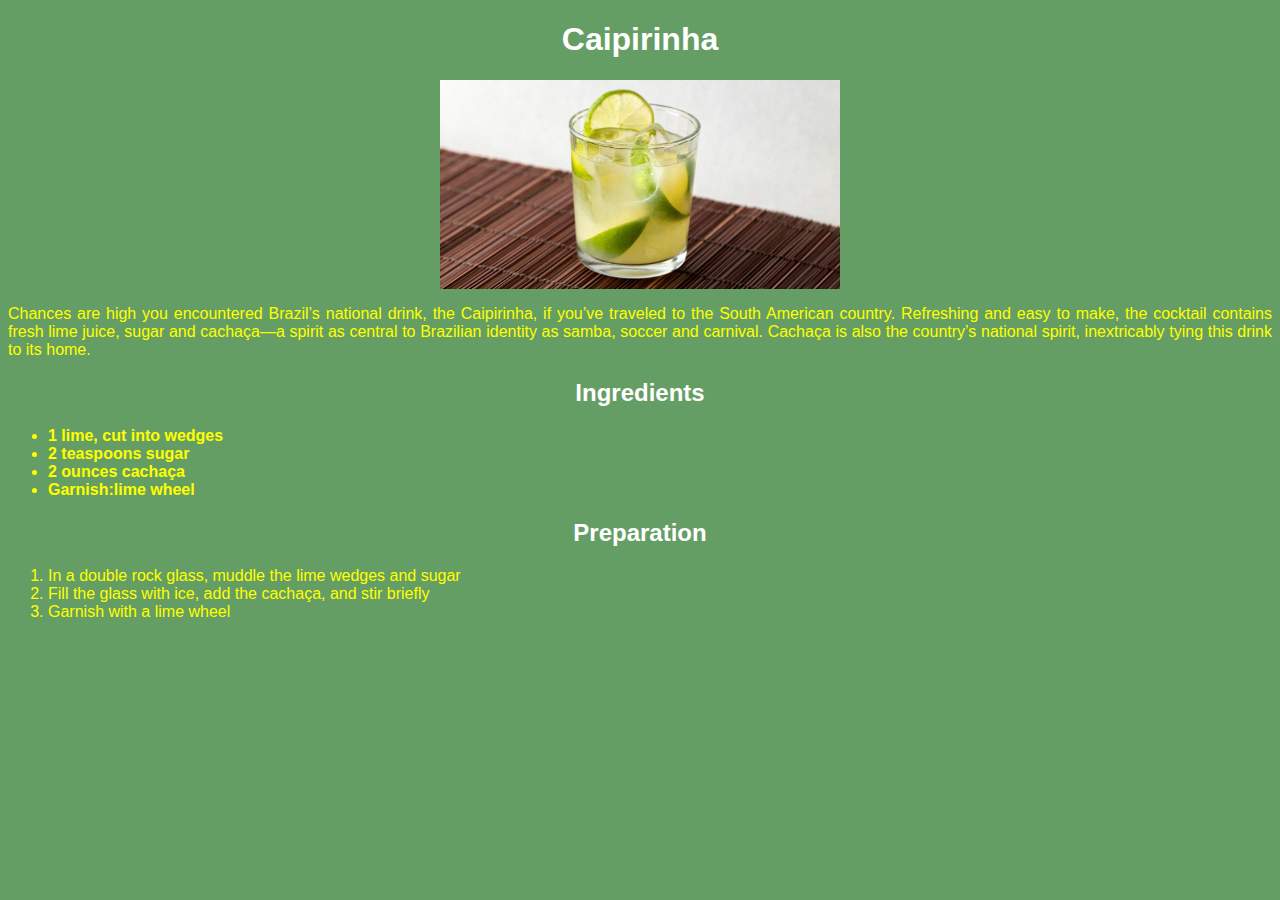
<file: recipes/caipirinha.html>
<!DOCTYPE html>

<html>
    <head>
        <title>Caipirinha Recipe</title>
        <meta charset="utf-8">
        <link rel="stylesheet" href="../styles.css">
    </head>

    <body>
        <h1>Caipirinha</h1>

        <img src="../img/cpr.jpg" alt="a glass of delicious caipirinha" width="400">
        
        <p>Chances are high you encountered Brazil’s 
            national drink, the Caipirinha, if you’ve traveled 
            to the South American country. Refreshing and easy
            to make, the cocktail contains fresh lime juice, 
            sugar and cachaça—a spirit as central to Brazilian 
            identity as samba, soccer and carnival. 
            Cachaça is also the country’s national spirit,
            inextricably tying this drink to its home. </p>
        
        <h2>Ingredients</h2>
        <ul>
           <li>1 lime, cut into wedges</li>
           <li>2 teaspoons sugar</li>
           <li>2 ounces cachaça</li>
           <li>Garnish:lime wheel</li> 
        </ul>

        <h2>Preparation</h2>
        <ol>
            <li>In a double rock glass, muddle the lime wedges and sugar</li>
            <li>Fill the glass with ice, add the cachaça, and stir briefly</li>
            <li>Garnish with a lime wheel</li>
        </ol>
        

    </body>
</html>
</file>
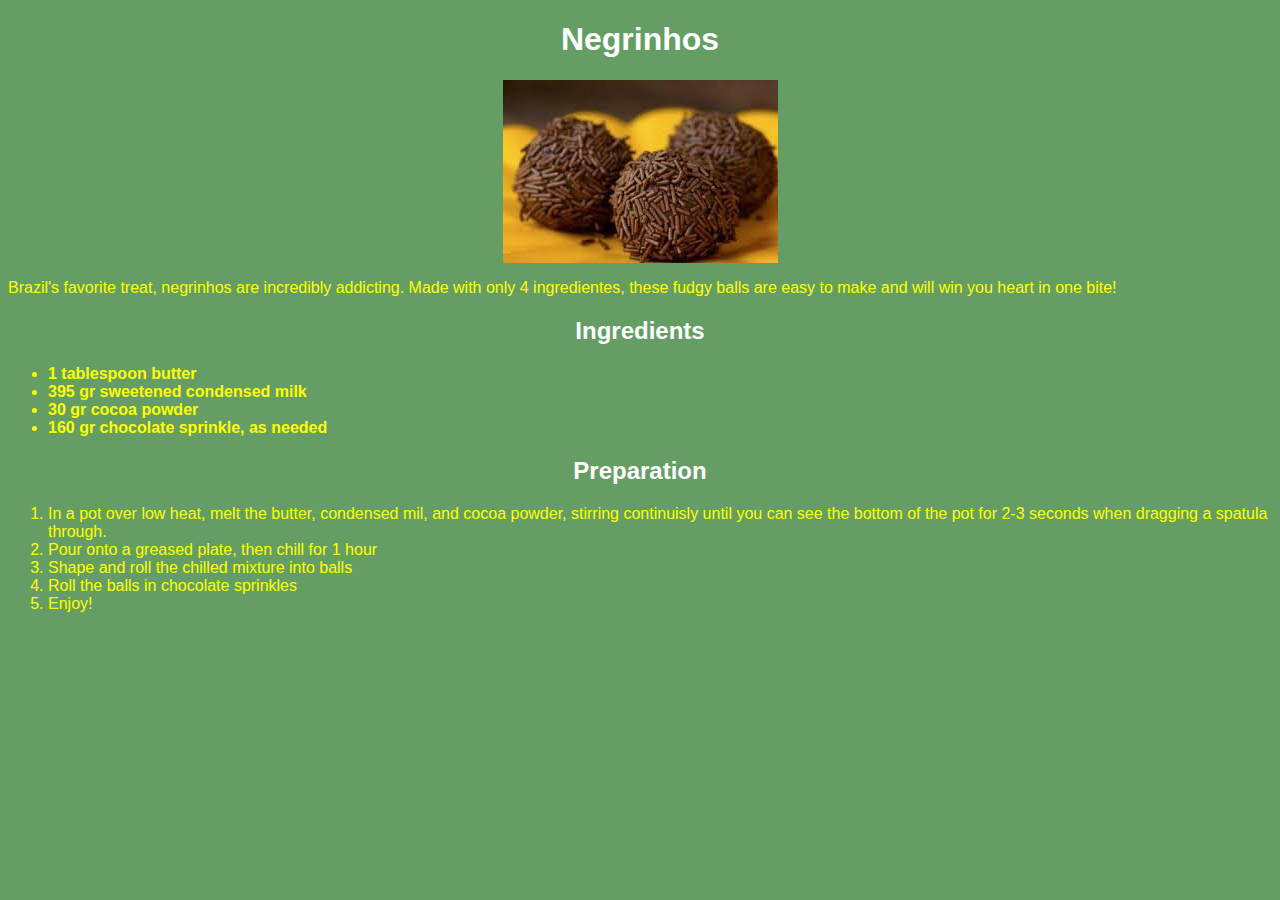
<file: recipes/negrinho.html>
<!DOCTYPE html>

<html>
    <head>
        <title>Negrinhos Recipe</title>
        <meta charset="utf-8">
        <link rel="stylesheet" href="../styles.css">
    </head>
    <body>
        <h1>Negrinhos</h1>

        <img src="../img/ngr.jpeg" alt="Negrinhos">

        <p>Brazil's favorite treat, negrinhos are incredibly addicting.
            Made with only 4 ingredientes, these fudgy balls are easy to make and
            will win you heart in one bite!</p>
        
        <h2> Ingredients</h2>
        <ul>
            <li>1 tablespoon butter</li>
            <li>395 gr sweetened condensed milk</li>
            <li>30 gr cocoa powder</li>
            <li>160 gr chocolate sprinkle, as needed</li>
        </ul>
        
        <h2>Preparation</h2>
        <ol>
            <li>In a pot over low heat, melt the butter, condensed mil, and cocoa powder,
                stirring continuisly until you can see the bottom of the pot for 2-3 seconds
                when dragging a spatula through.</li>
            <li>Pour onto a greased plate, then chill for 1 hour</li>
            <li>Shape and roll the chilled mixture into balls</li>
            <li>Roll the balls in chocolate sprinkles</li>
            <li>Enjoy!</li>
        </ol>
    
    </body>
</html>
</file>
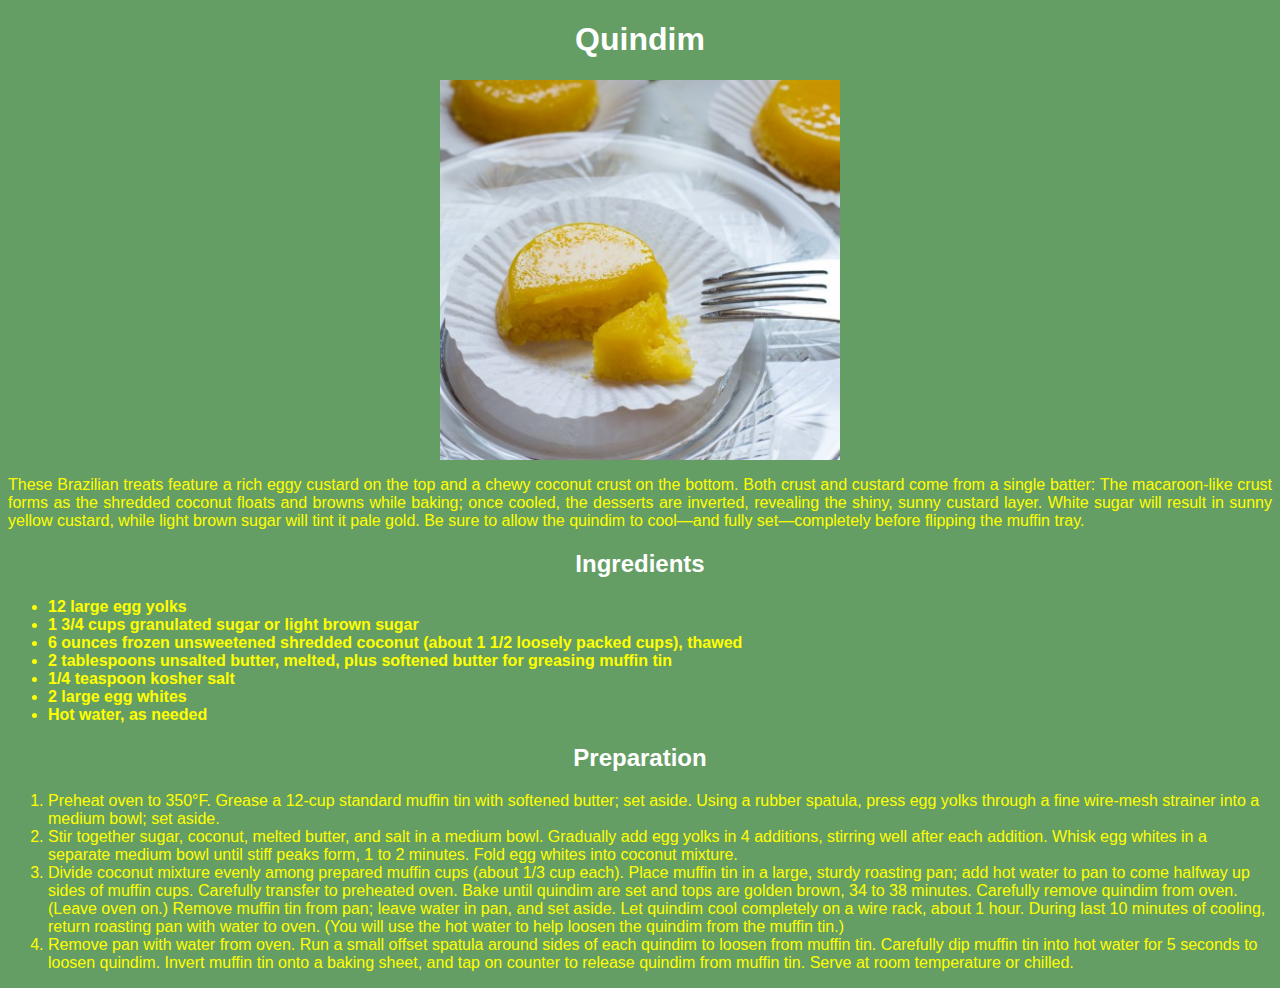
<file: recipes/quindim.html>
<!DOCTYPE html>

<html>
    <head>
        <title>Quindim Recipe</title>
        <meta charset ="utf-8">
        <link rel="stylesheet" href="../styles.css">
    </head>

    <body>
        <h1>Quindim</h1>
        
        <img src="../img/qdm.jpg" alt="Delicious quindim" width="400">
        
        <p>These Brazilian treats feature a rich eggy custard
           on the top and a chewy coconut crust on the bottom.
           Both crust and custard come from a single batter:
           The macaroon-like crust forms as the shredded coconut
           floats and browns while baking; once cooled, the desserts
           are inverted, revealing the shiny, sunny custard layer.
           White sugar will result in sunny yellow custard, while light
           brown sugar will tint it pale gold. Be sure to allow the quindim
           to cool—and fully set—completely before flipping the muffin tray.</p>
    

        <h2>Ingredients</h2>

        <ul>
            <li>12 large egg yolks</li>
            <li>1 3/4 cups granulated sugar or light brown sugar</li>
            <li>6 ounces frozen unsweetened shredded coconut (about 1 1/2 loosely packed cups), thawed </li>
            <li>2 tablespoons unsalted butter, melted, plus softened butter for greasing muffin tin </li>
            <li>1/4 teaspoon kosher salt </li>
            <li>2 large egg whites</li>
            <li>Hot water, as needed</li>
        </ul>

        <h2>Preparation</h2>

        <ol>
            <li>Preheat oven to 350°F. Grease a 12-cup standard muffin tin with softened butter; set aside. Using a rubber spatula, press egg yolks through a fine wire-mesh strainer into a medium bowl; set aside.</li>
            <li>Stir together sugar, coconut, melted butter, and salt in a medium bowl. Gradually add egg yolks in 4 additions, stirring well after each addition. Whisk egg whites in a separate medium bowl until stiff peaks form, 1 to 2 minutes. Fold egg whites into coconut mixture.</li>
            <li>Divide coconut mixture evenly among prepared muffin cups (about 1/3 cup each). Place muffin tin in a large, sturdy roasting pan; add hot water to pan to come halfway up sides of muffin cups. Carefully transfer to preheated oven. Bake until quindim are set and tops are golden brown, 34 to 38 minutes. Carefully remove quindim from oven. (Leave oven on.) Remove muffin tin from pan; leave water in pan, and set aside. Let quindim cool completely on a wire rack, about 1 hour. During last 10 minutes of cooling, return roasting pan with water to oven. (You will use the hot water to help loosen the quindim from the muffin tin.)</li>
            <li>Remove pan with water from oven. Run a small offset spatula around sides of each quindim to loosen from muffin tin. Carefully dip muffin tin into hot water for 5 seconds to loosen quindim. Invert muffin tin onto a baking sheet, and tap on counter to release quindim from muffin tin. Serve at room temperature or chilled.</li>
        </ol>

    </body>


</html>
</file>
<file: styles.css>
*{
    background-color: rgb(101, 158, 101);
    font-family: Verdana, Geneva, Tahoma, sans-serif
 }

h1{
    text-align: center;
    color:white;
    text-shadow: wheat;
 }    

h2{
    text-align: center;
    color:white;
    text-shadow: wheat
}

img{
    display:block;
    margin: auto;
}
p{
    color:yellow;
    text-align: justify;
    text-decoration: wheat;
}

ul{
    color: yellow;
    font-weight: bolder;
}

li{
    color: yellow;
}
</file>
